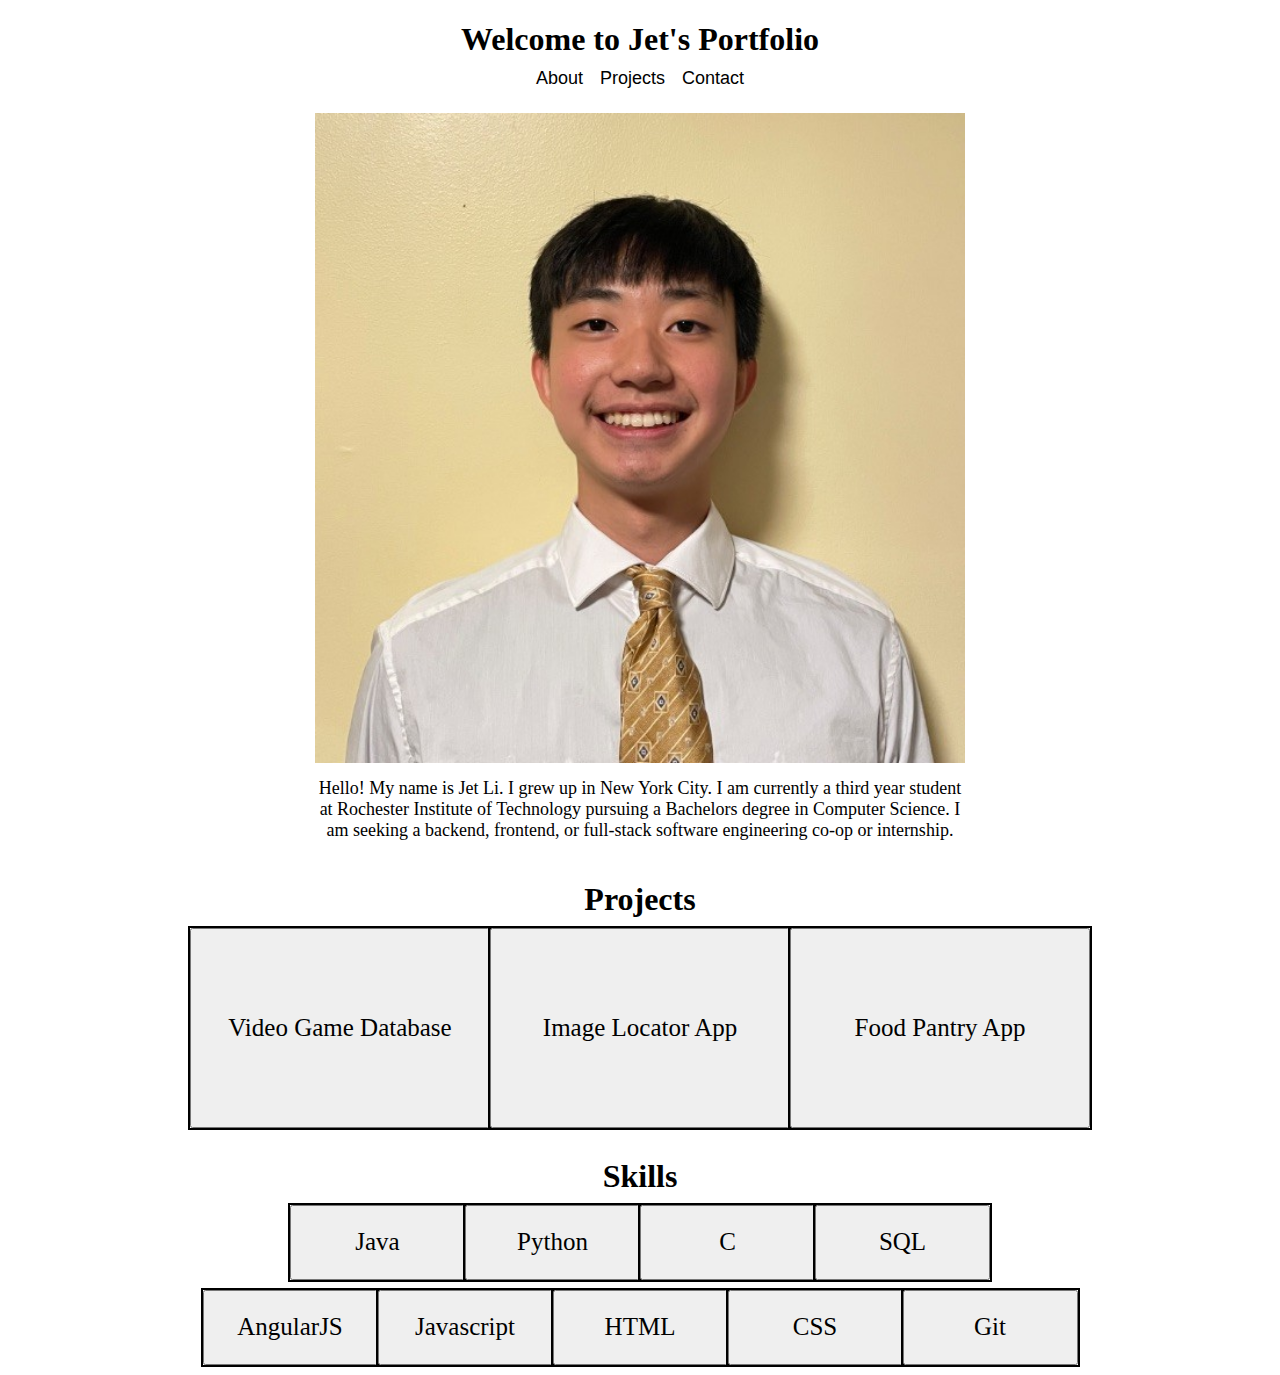
<file: index.html>
<!DOCTYPE html>
<html lang="en">
<head>
    <meta charset="UTF-8">
    <meta name="viewport" content="width=device-width, initial-scale=1.0">
    <title>Portfolio</title>
    <link rel="stylesheet" href="styles.css">
</head>
<body> 
    <h1> Welcome to Jet's Portfolio </h1>
    <div class = "button-box"> 
        <button onclick="goToPage('/about/about.html')"> About </button> 
        <button onclick="goToPage('/projects/projects.html')"> Projects </button> 
        <button onclick="goToPage('/contact/contact.html')"> Contact </button>
    </div>
    <div class = "project"> 
        <img class = "pfp" src="linkedin_pfp.jpeg" alt="Profile Picture">
        <p> Hello! My name is Jet Li. I grew up in New York City. I am currently a third year student at Rochester Institute of Technology pursuing a Bachelors degree
            in Computer Science. I am seeking a backend, frontend, or full-stack software engineering co-op or internship. </p>
    </div>

    <h1 class="projects">Projects</h1>
    <div class = "project-box"> 
        <button class = "project-btn" data-link="projects/data_games_project/game_database.html">
            Video Game Database
        </button>
        
        <button class = "project-btn" data-link="projects/image_project/image_app.html">
            Image Locator App
        </button>
        
        <button class = "project-btn" data-link="projects/food_pantry_project/food_pantry.html">
            Food Pantry App
        </button>
    </div>

    <h1 class="skills">Skills</h1>
    <div class = "skills-box"> 
        <button> Java </button>
        <button> Python </button>
        <button> C </button>
        <button> SQL </button>
    </div>

    <div class = "skills-box"> 
        <button> AngularJS </button>
        <button> Javascript </button>
        <button> HTML</button>
        <button> CSS </button>
        <button> Git </button>
    </div>
    


    
    <script src = "index.js"> </script>
</body>
</html>
</file>
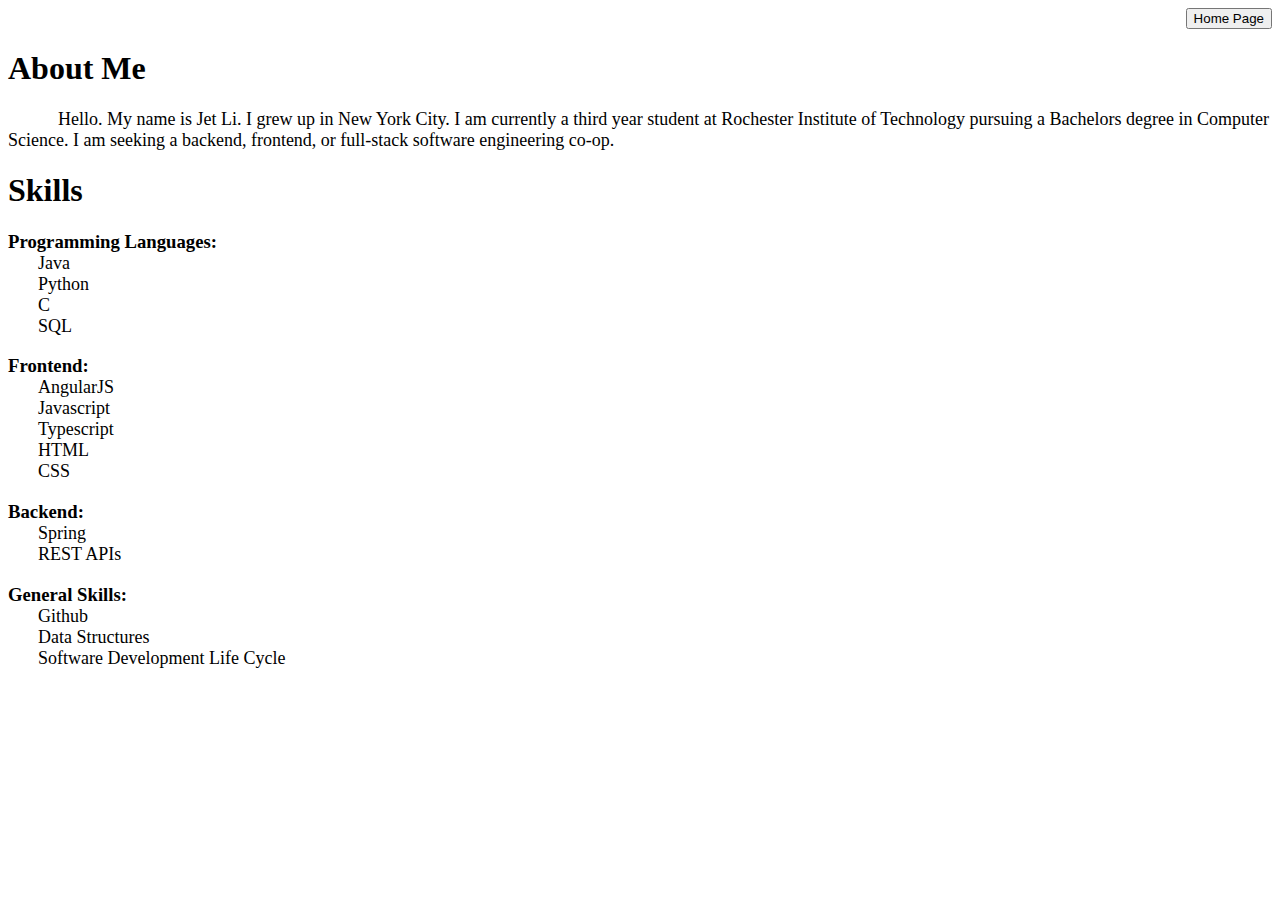
<file: about/about.html>
<!DOCTYPE html>
<html lang="en">
<head>
    <meta charset="UTF-8">
    <meta name="viewport" content="width=device-width, initial-scale=1.0">
    <title>About Me</title>
    <link rel="stylesheet" href="about.css">
</head>
<body>
    <div class="home-button">
        <button onclick="goToPage('../index.html')">Home Page</button>
    </div>
    
    <h1> About Me </h1>
    <p> Hello. My name is Jet Li. I grew up in New York City. I am currently a third year student at Rochester Institute of Technology pursuing a Bachelors degree
        in Computer Science. I am seeking a backend, frontend, or full-stack software engineering co-op. 
    </p>

    <div>
        <h1> Skills </h1>
        <h3> Programming Languages: </h3>
            <div class="bullet">Java</div>
            <div class="bullet">Python</div>
            <div class="bullet">C</div>
            <div class="bullet">SQL</div>
            
        <h3> Frontend: </h3>
            <div class="bullet">AngularJS</div>
            <div class="bullet">Javascript</div>
            <div class="bullet">Typescript</div>
            <div class="bullet">HTML</div>
            <div class="bullet">CSS</div>

        <h3> Backend: </h3>
            <div class="bullet">Spring</div>
            <div class="bullet">REST APIs</div>

        <h3> General Skills: </h3>
            <div class="bullet">Github</div>
            <div class="bullet">Data Structures</div>
            <div class="bullet">Software Development Life Cycle</div>
    </div>

    <script src = "../index.js"> </script>
</body>
</html>
</file>
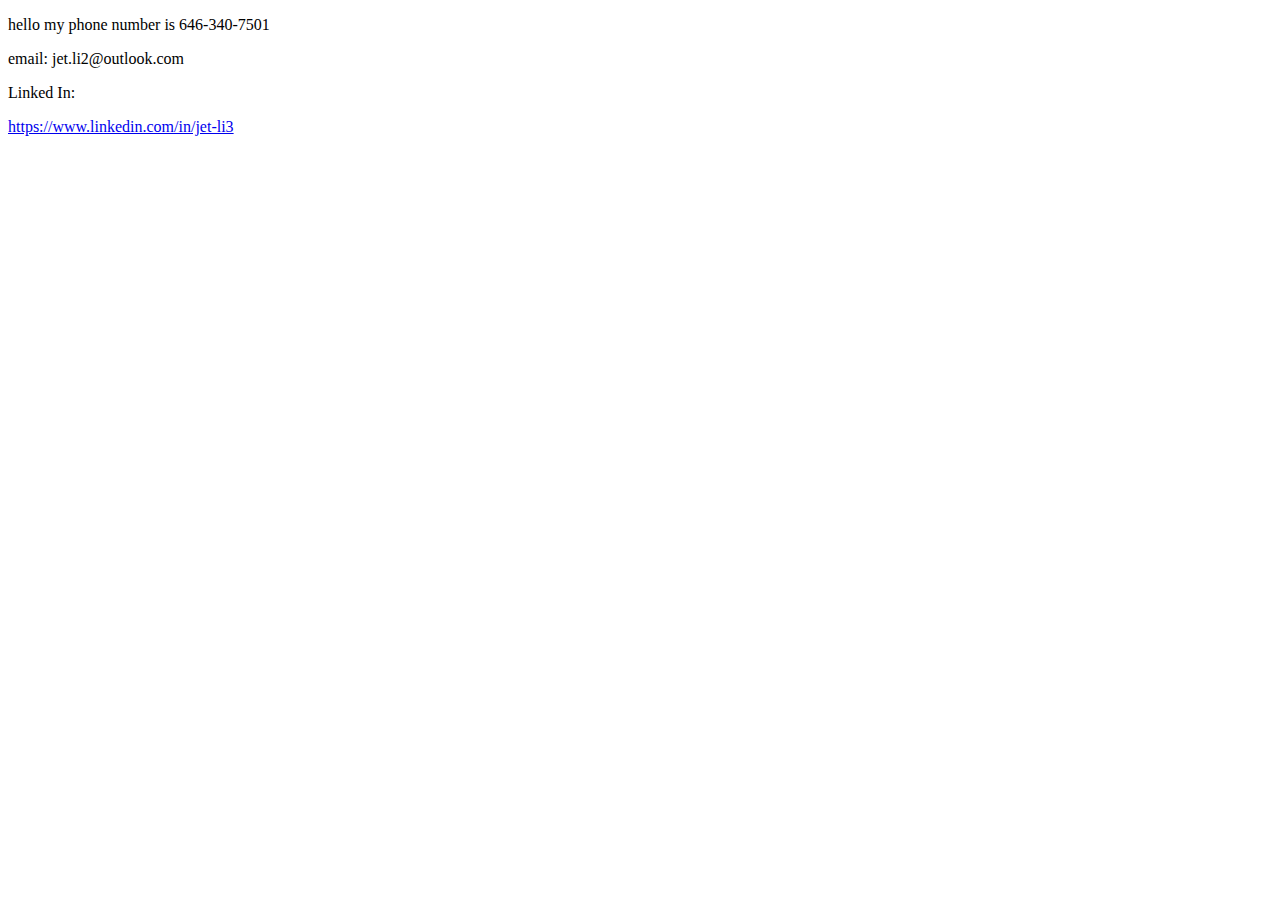
<file: contact/contact.html>
<!DOCTYPE html>
<html lang="en">
<head>
    <meta charset="UTF-8">
    <meta name="viewport" content="width=device-width, initial-scale=1.0">
    <title>Document</title>
</head>
<body>
    <p>hello my phone number is 646-340-7501</p>
    <p>email: jet.li2@outlook.com</p>
    <p> Linked In: </p>
    <a href="https://www.linkedin.com/in/jet-li3" target="_blank">https://www.linkedin.com/in/jet-li3</a>
    

</body>
</html>
</file>
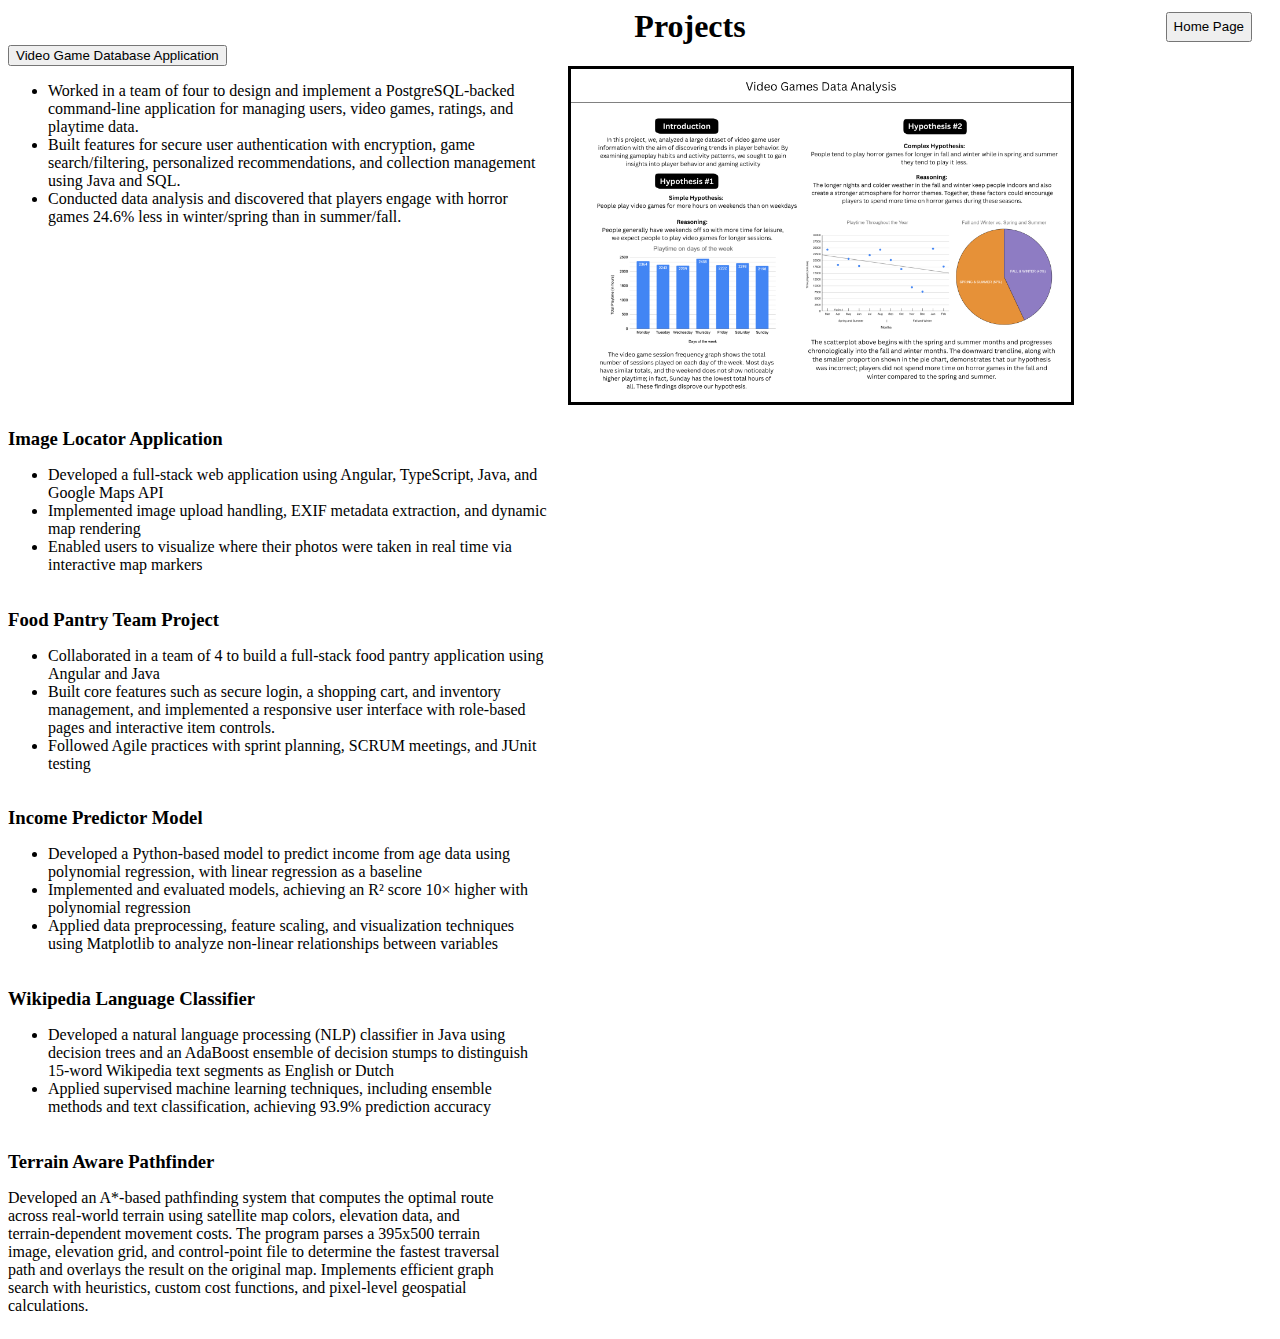
<file: projects/projects.html>
<!DOCTYPE html>
<html lang="en">
<head>
    <meta charset="UTF-8">
    <meta name="viewport" content="width=device-width, initial-scale=1.0">
    <title>Document</title>
    <link rel="stylesheet" href="projects.css">
</head>
<body>
    <div class="top">
        <div class="left"></div>   
        <h1>Projects</h1>
        <button class="home-button" onclick="goToPage('../index.html')">Home Page</button>
    </div>        
    
    <div class="individual">
        <button onclick="goToPage('data_games/video_game_database.html')"> Video Game Database Application </button>
    </div>
    <div class="project">
        <ul>
            <li>Worked in a team of four to design and implement a PostgreSQL-backed command-line application for managing users, video games, ratings, and playtime data.</li>
            <li>Built features for secure user authentication with encryption, game search/filtering, personalized recommendations, and collection management using Java and SQL.</li>
            <li>Conducted data analysis and discovered that players engage with horror games 24.6% less in winter/spring than in summer/fall.</li>
        </ul>
        <div class="poster">
            <img src="data_games/data_poster.png" alt="Video Game Data Analysis Poster">
        </div>
    </div>

    <h3> Image Locator Application </h3>
    <div class="project">
        <ul>
            <li>Developed a full-stack web application using Angular, TypeScript, Java, and Google Maps API</li>
            <li>Implemented image upload handling, EXIF metadata extraction, and dynamic map rendering</li>
            <li>Enabled users to visualize where their photos were taken in real time via interactive map markers
            </li>
        </ul>
    </div>
    
    <h3> Food Pantry Team Project </h3>
    <div class = "project">
        <ul>
            <li>Collaborated in a team of 4 to build a full-stack food pantry application using Angular and Java</li>
            <li>Built core features such as secure login, a shopping cart, and inventory management, and implemented a responsive user interface with role-based pages and interactive item controls.</li>
            <li>Followed Agile practices with sprint planning, SCRUM meetings, and JUnit testing</li>
        </ul>
    </div>

    <h3> Income Predictor Model </h3>
    <div class = "project">
        <ul>
            <li>Developed a Python-based model to predict income from age data using polynomial regression, with linear regression as a baseline</li>
            <li>Implemented and evaluated models, achieving an R² score 10× higher with polynomial regression</li>
            <li>Applied data preprocessing, feature scaling, and visualization techniques using Matplotlib to analyze non-linear relationships between variables</li>
        </ul>
    </div>

    <h3> Wikipedia Language Classifier </h3>
    <div class = "project">
        <ul>
            <li>Developed a natural language processing (NLP) classifier in Java using decision trees and an AdaBoost ensemble of decision stumps to distinguish 15-word Wikipedia text segments as English or Dutch</li>
            <li>Applied supervised machine learning techniques, including ensemble methods and text classification, achieving 93.9% prediction accuracy</li>
        </ul>
    </div>

    <h3> Terrain Aware Pathfinder </h3>
    <div class = "project">
        <p>
            Developed an A*-based pathfinding system that computes the optimal route across real-world terrain using satellite map colors, elevation data, and terrain-dependent movement costs. The program parses a
            395x500 terrain image, elevation grid, and control-point file to determine the fastest traversal path and overlays the result on the original map. Implements efficient graph search with heuristics, custom cost functions, and pixel-level geospatial calculations.
        </p>
    </div>

    <script src = "../index.js"> </script>
</body>
</html>
</file>
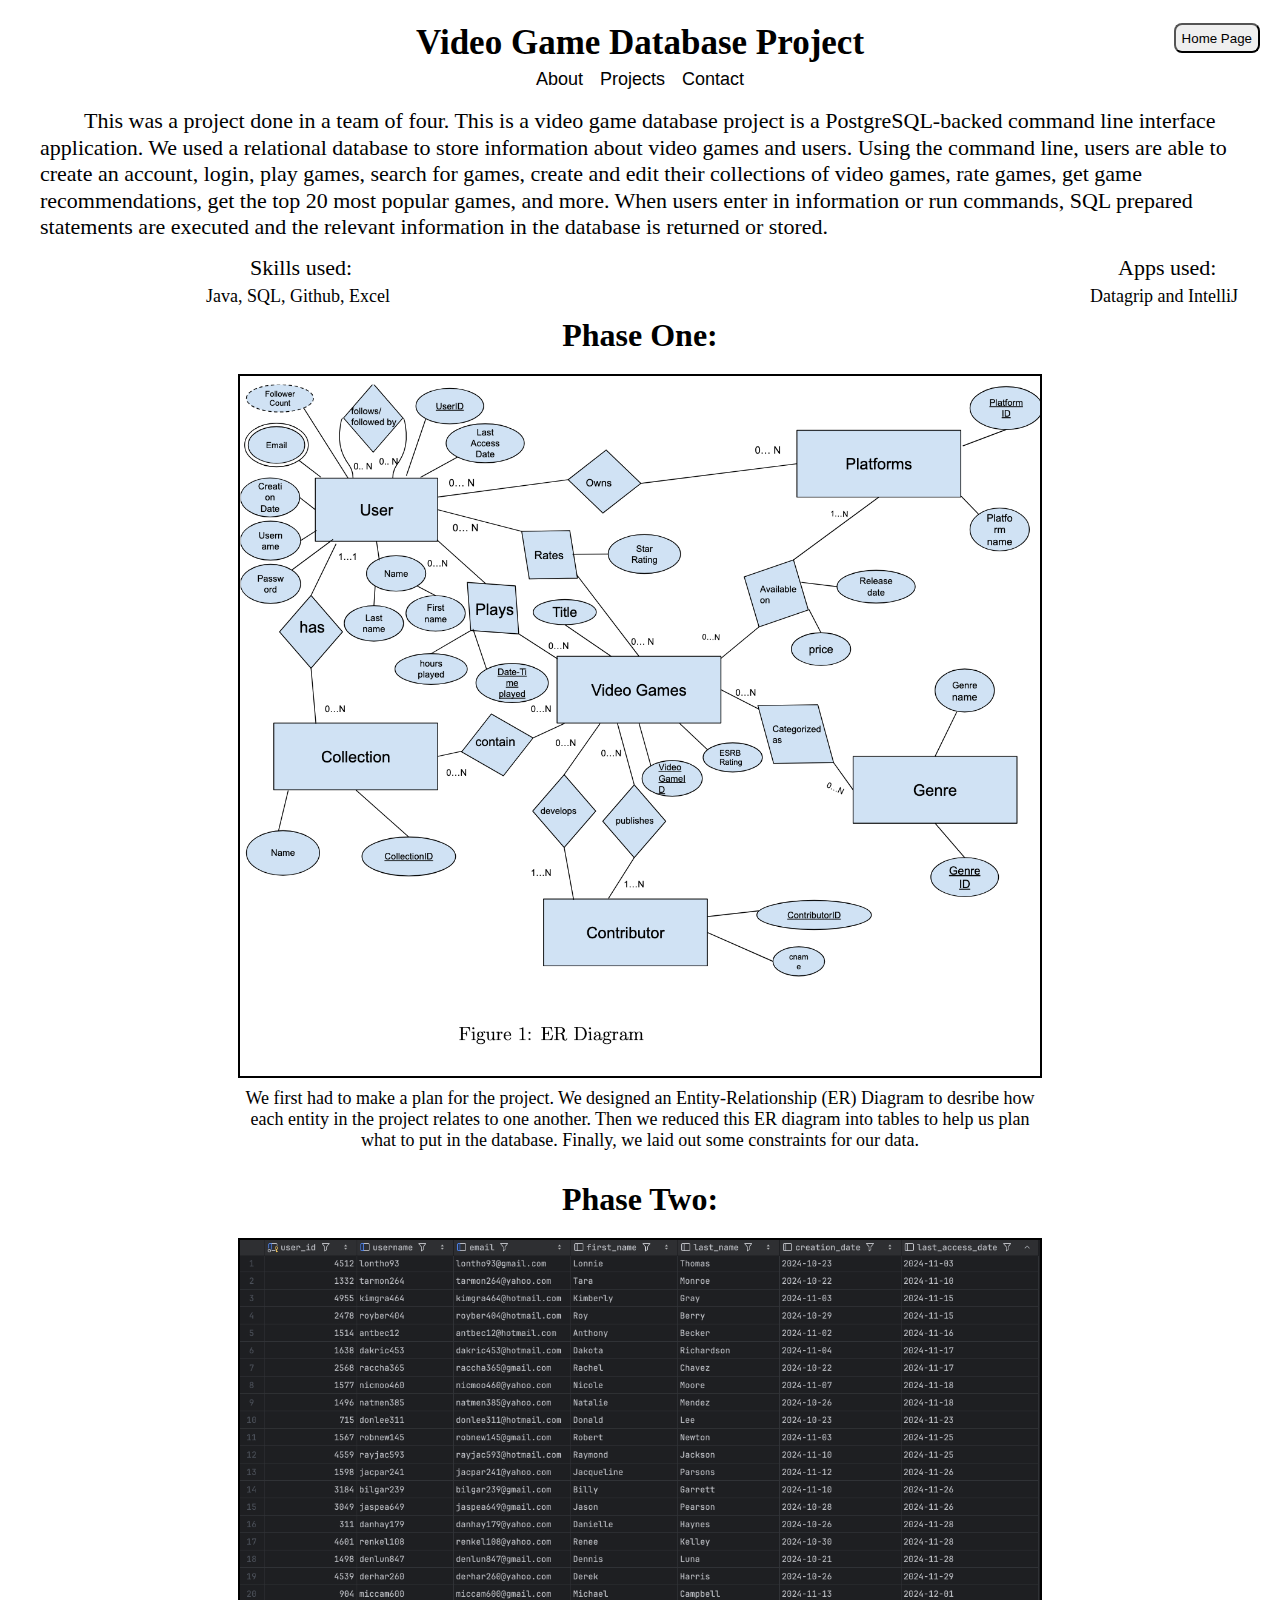
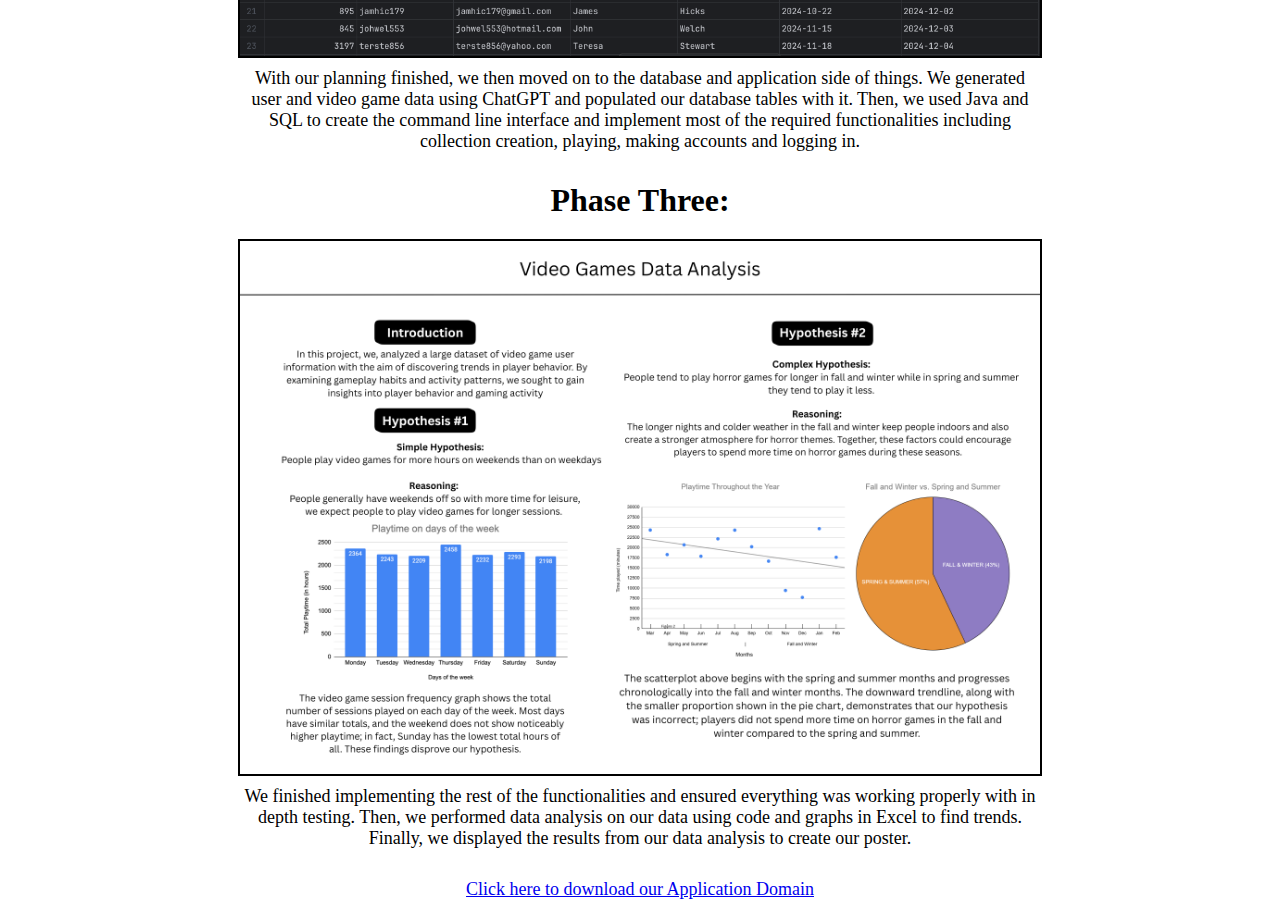
<file: projects/data_games/game_database.html>
<!DOCTYPE html>
<html lang="en">
<head>
    <meta charset="UTF-8">
    <meta name="viewport" content="width=device-width, initial-scale=1.0">
    <title>Video Game Database Project</title>
    <link rel="stylesheet" href="game_database.css">
</head>
<body>
    <button class="home-button" onclick="goToPage('../../../index.html')">Home Page</button>
    <h1 class = "title"> Video Game Database Project </h1>
    <div class = "button-box"> 
        <button onclick="goToPage('/about/about.html')"> About </button> 
        <button onclick="goToPage('/projects/projects.html')"> Projects </button> 
        <button onclick="goToPage('/projects/projects.html')"> Contact </button>
    </div>

    <p class = "summary"> 
        This was a project done in a team of four. This is a video game database project is a PostgreSQL-backed command line interface 
        application. We used a relational database to store information about video games and users. Using the command line, users are 
        able to create an account, login, play games, search for games, create and edit their collections of video games, rate games, 
        get game recommendations, get the top 20 most popular games, and more. When users enter in information or run commands, SQL 
        prepared statements are executed and the relevant information in the database is returned or stored.  
    </p>

    <div class = "skills-apps">
        <p class = "top-skills"> Skills used: </p>
        <p class = "top-apps"> Apps used: 
    </div>
    <div class = "skills-apps">
        <p class = "bot-skills">Java, SQL, Github, Excel</p>
        <p class = "bot-apps"> Datagrip and IntelliJ</p>
    </div>

    <h1 class = "phase" > Phase One: </h1>
    <div>
        <img class = "er" src = "er_diagram.png" alt = "ER Diagram">
    </div>    
    <p class = "er_diagram"> 
        We first had to make a plan for the project. We designed an Entity-Relationship (ER) Diagram to desribe how each entity in 
        the project relates to one another. Then we reduced this ER diagram into tables to help us plan what to put in the 
        database. Finally, we laid out some constraints for our data. 
    </p>


    <h1 class = "phase" > Phase Two: </h1>
    <div>
        <img class = "database" src = "database.png" alt = "Database Image">
    </div>
    <p class = "er_diagram"> 
        With our planning finished, we then moved on to the database and application side of things. We generated user and video 
        game data using ChatGPT and populated our database tables with it. Then, we used Java and SQL to create the command line 
        interface and implement most of the required functionalities including collection creation, playing, making accounts and 
        logging in. 
    </p>

    <h1 class = "phase" > Phase Three: </h1>
    <div>
        <img class = "database" src = "data_poster.png" alt = "Data Analysis Poster">
    </div>
    <p class = "er_diagram"> 
        We finished implementing the rest of the functionalities and ensured everything was working properly with in depth testing. 
        Then, we performed data analysis on our data using code and graphs in Excel to find trends. Finally, we displayed the results
        from our data analysis to create our poster. 
    </p>

    <div>
        <a href="Application_Domain.pdf" download>Click here to download our Application Domain</a>
    </div>

    <script src="../../index.js"></script>
</body>
</html>
</file>
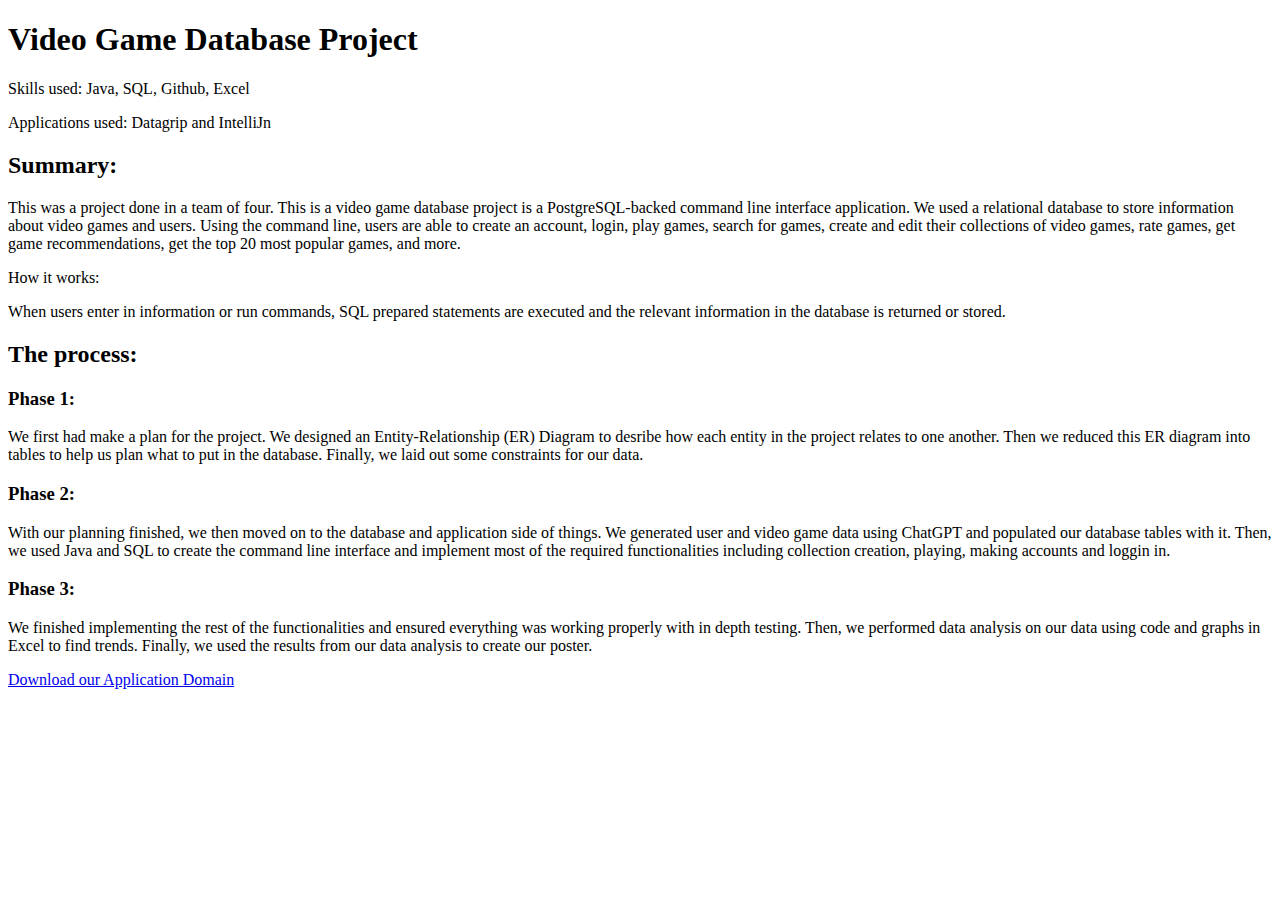
<file: projects/data_games/video_game_database.html>
<!DOCTYPE html>
<html lang="en">
<head>
    <meta charset="UTF-8">
    <meta name="viewport" content="width=device-width, initial-scale=1.0">
    <title>Video Game Database Project</title>
</head>
<body>
    <h1> Video Game Database Project </h1>
    <p> Skills used: Java, SQL, Github, Excel</p>
    <p> Applications used: Datagrip and IntelliJn</p>

    <h2> Summary: </h2>
    <p> This was a project done in a team of four. This is a video game database project is a PostgreSQL-backed command line interface 
        application. We used a relational database to store information about video games and users. Using the command line, users are 
        able to create an account, login, play games, search for games, create and edit their collections of video games, rate games, 
        get game recommendations, get the top 20 most popular games, and more. 
    </p>

    <p> How it works: </p>
    <p> When users enter in information or run commands, SQL prepared statements are executed and the relevant information in the 
        database is returned or stored.  
    </p>

    <h2> The process: </h2>
    <h3> Phase 1: </h3>
    <p> 
        We first had make a plan for the project. We designed an Entity-Relationship (ER) Diagram to desribe how each entity in the
        project relates to one another. Then we reduced this ER diagram into tables to help us plan what to put in the database. 
        Finally, we laid out some constraints for our data. 
    </p>
    <h3> Phase 2: </h3>
    <p> 
        With our planning finished, we then moved on to the database and application side of things. We generated user and video game
        data using ChatGPT and populated our database tables with it. Then, we used Java and SQL to create the command line interface 
        and implement most of the required functionalities including collection creation, playing, making accounts and loggin in. 
    </p>
    <h3> Phase 3: </h3>
    <p> 
        We finished implementing the rest of the functionalities and ensured everything was working properly with in depth testing. 
        Then, we performed data analysis on our data using code and graphs in Excel to find trends. Finally, we used the results
        from our data analysis to create our poster. 
    </p>

    <a href="Application_Domain.pdf" download>Download our Application Domain</a>

</body>
</html>
</file>
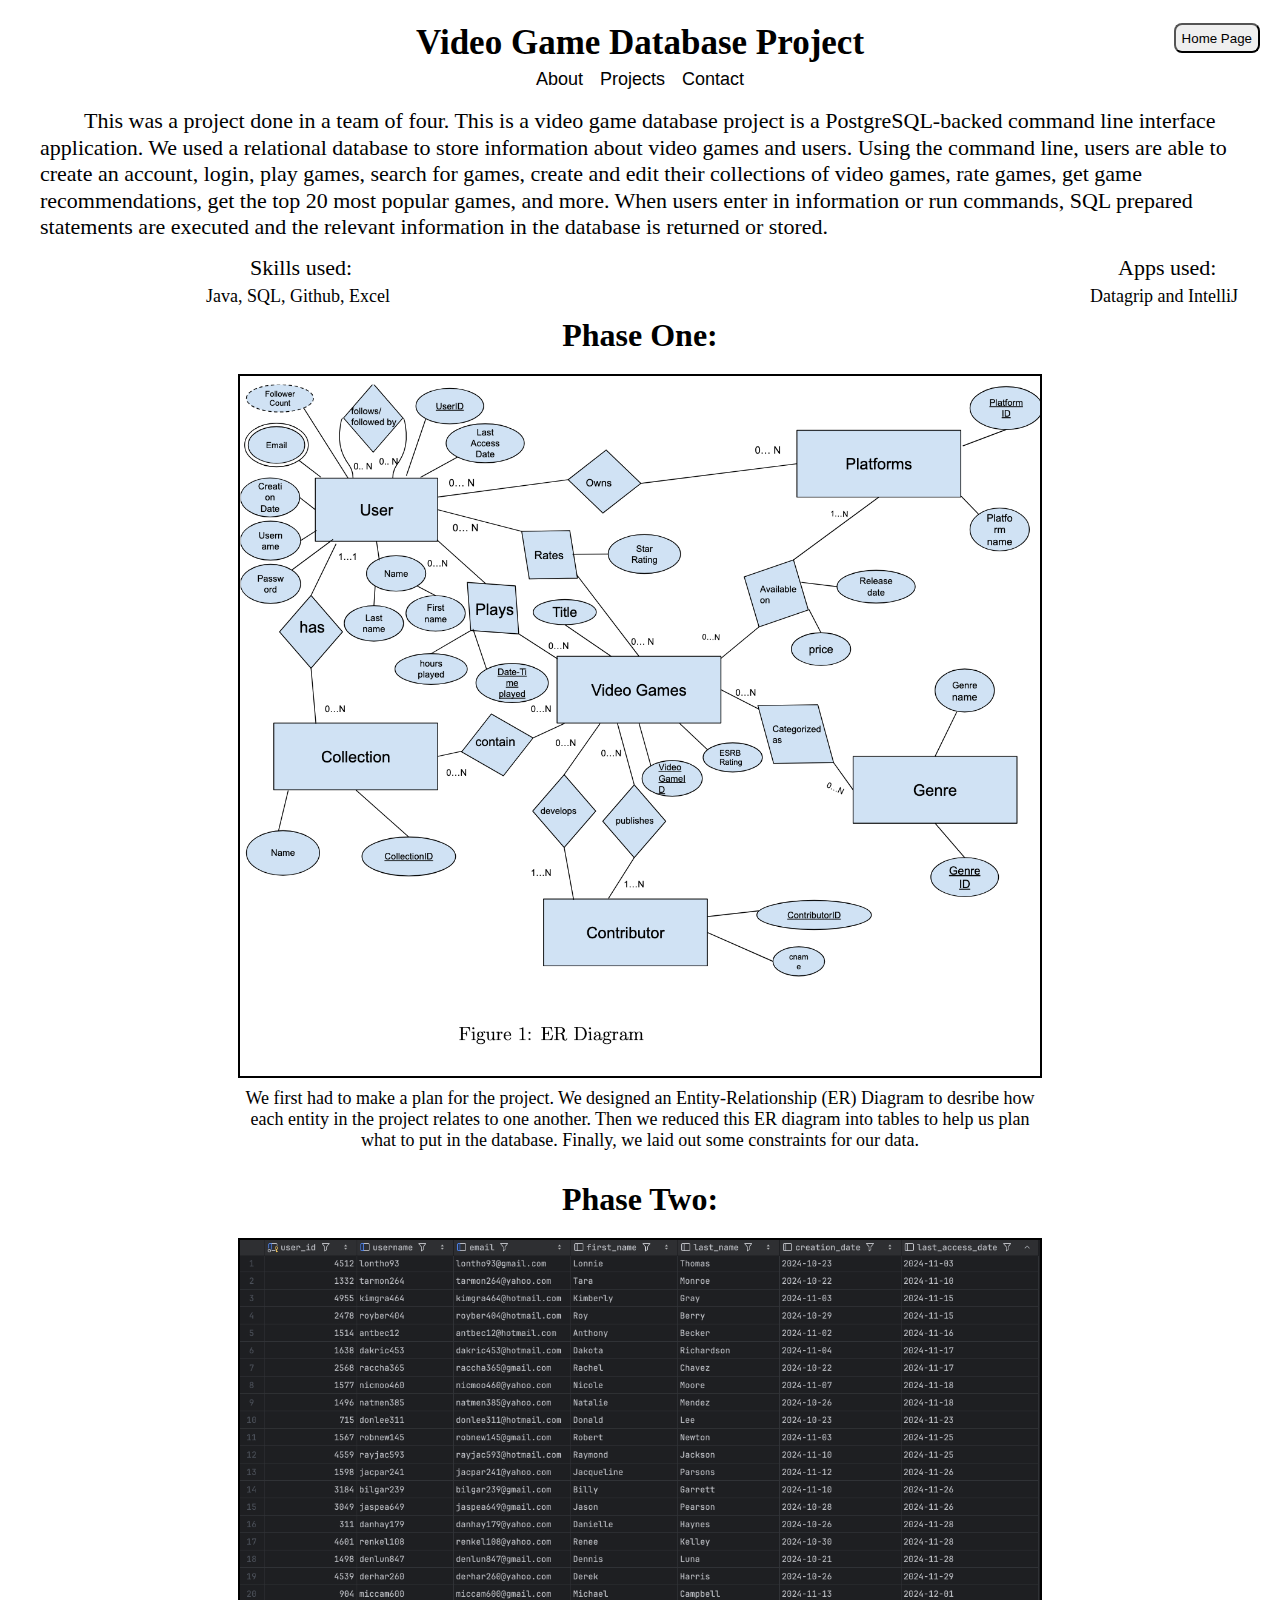
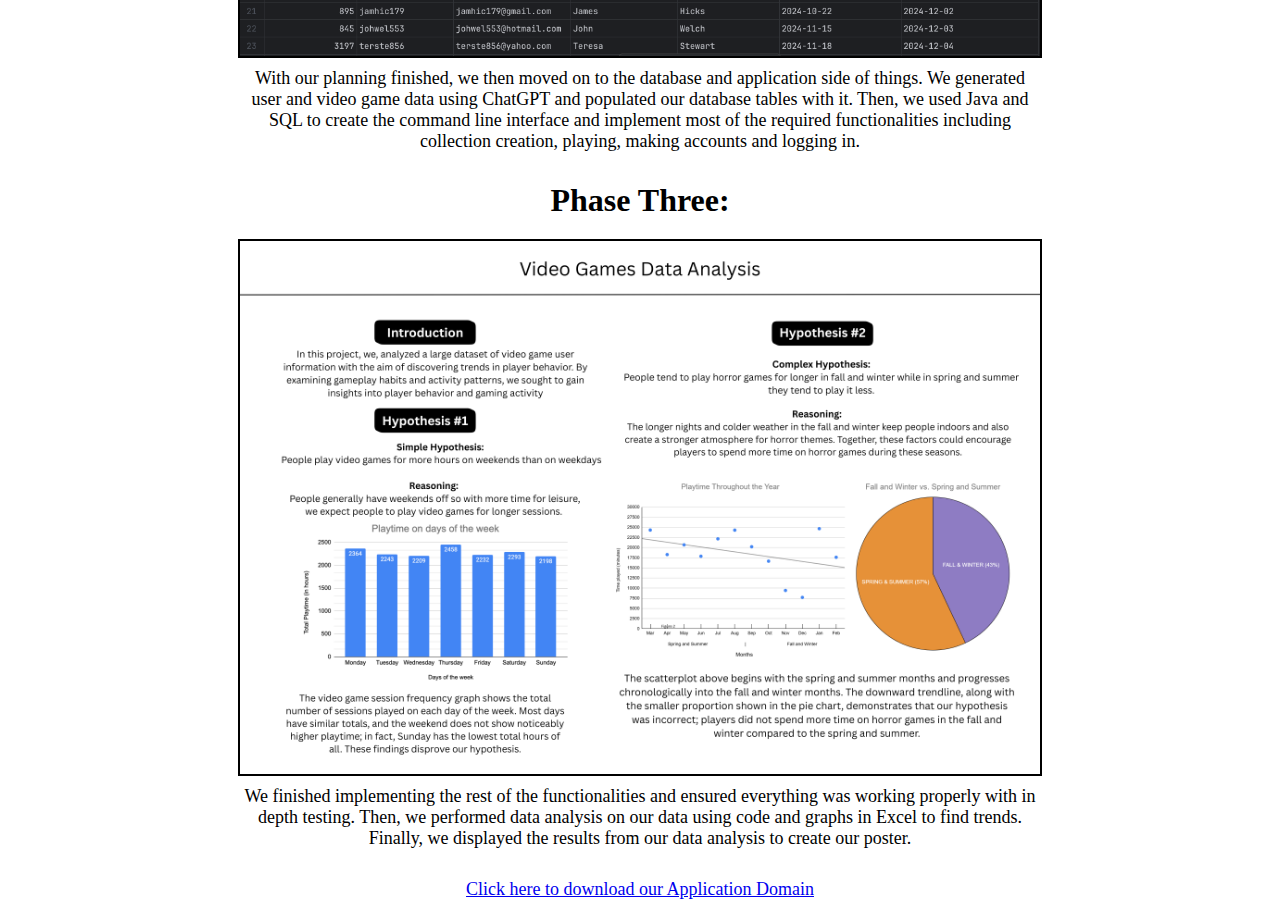
<file: projects/data_games_project/game_database.html>
<!DOCTYPE html>
<html lang="en">
<head>
    <meta charset="UTF-8">
    <meta name="viewport" content="width=device-width, initial-scale=1.0">
    <title>Video Game Database Project</title>
    <link rel="stylesheet" href="game_database.css">
</head>
<body>
    <button class="home-button" onclick="goToPage('../../../index.html')">Home Page</button>
    <h1 class = "title"> Video Game Database Project </h1>
    <div class = "button-box"> 
        <button onclick="goToPage('/about/about.html')"> About </button> 
        <button onclick="goToPage('/projects/projects.html')"> Projects </button> 
        <button onclick="goToPage('/contact/contact.html')"> Contact </button>
    </div>

    <p class = "summary"> 
        This was a project done in a team of four. This is a video game database project is a PostgreSQL-backed command line interface 
        application. We used a relational database to store information about video games and users. Using the command line, users are 
        able to create an account, login, play games, search for games, create and edit their collections of video games, rate games, 
        get game recommendations, get the top 20 most popular games, and more. When users enter in information or run commands, SQL 
        prepared statements are executed and the relevant information in the database is returned or stored.  
    </p>

    <div class = "skills-apps">
        <p class = "top-skills"> Skills used: </p>
        <p class = "top-apps"> Apps used: 
    </div>
    <div class = "skills-apps">
        <p class = "bot-skills">Java, SQL, Github, Excel</p>
        <p class = "bot-apps"> Datagrip and IntelliJ</p>
    </div>

    <h1 class = "phase" > Phase One: </h1>
    <div>
        <img class = "er" src = "images/er_diagram.png" alt = "ER Diagram">
    </div>    
    <p class = "er_diagram"> 
        We first had to make a plan for the project. We designed an Entity-Relationship (ER) Diagram to desribe how each entity in 
        the project relates to one another. Then we reduced this ER diagram into tables to help us plan what to put in the 
        database. Finally, we laid out some constraints for our data. 
    </p>


    <h1 class = "phase" > Phase Two: </h1>
    <div>
        <img class = "database" src = "images/database.png" alt = "Database Image">
    </div>
    <p class = "er_diagram"> 
        With our planning finished, we then moved on to the database and application side of things. We generated user and video 
        game data using ChatGPT and populated our database tables with it. Then, we used Java and SQL to create the command line 
        interface and implement most of the required functionalities including collection creation, playing, making accounts and 
        logging in. 
    </p>

    <h1 class = "phase" > Phase Three: </h1>
    <div>
        <img class = "database" src = "images/data_poster.png" alt = "Data Analysis Poster">
    </div>
    <p class = "er_diagram"> 
        We finished implementing the rest of the functionalities and ensured everything was working properly with in depth testing. 
        Then, we performed data analysis on our data using code and graphs in Excel to find trends. Finally, we displayed the results
        from our data analysis to create our poster. 
    </p>

    <div>
        <a href="images/Application_Domain.pdf" download>Click here to download our Application Domain</a>
    </div>

    <script src="../../index.js"></script>
</body>
</html>
</file>
<file: styles.css>
/** navigation buttons */
.button-box {
    display: flex;
    justify-content: center;
    gap: 5px;
    margin-top: 5px;
    margin-bottom: 20px;
}

.button-box button {
    height: 30px;
    font-size: 18px;
    border-radius: 8px;
    background: none;
    border: none;
    cursor: pointer;
}

.button-box button:hover {
    color: rgb(106, 197, 227);
}

/** project buttons */
.project-box {
    display: flex;
    justify-content: center;
    margin-top: 10px;
    margin-bottom: 10px;
}

.project-box button {
    outline: 2px solid black;
    height: 200px;
    width: 300px;
    font-size: 25px;
    font-family: 'Inter'
}

/** skills buttons */
.skills-box {
    display: flex;
    justify-content: center;
    margin-top: 10px;
    margin-bottom: 10px;
}

.skills-box button {
    outline: 2px solid black;
    height: 75px;
    width: 175px;
    font-size: 25px;
    font-family: 'Inter'
}

h1 {
    text-align: center;
    margin-bottom: 0;
}

h1.projects {
    text-align: center;
}

h1.skills {
    margin-top: 30px;
}

.project {
    display: flex;
    flex-direction: column;
    align-items: center;
    max-width: 900px;
    margin: 0 auto;
}


p {
    max-width: 650px;
    text-align: center;
    margin-top: 5px;
    font-size: 18px;
}


.pfp {
    width: 650px;
    height: auto;
    margin-bottom: 10px;
}
</file>
<file: about/about.css>
p {
    text-indent: 50px;
    font-size: 18px;
}

.bullet{
    text-indent: 30px;
    font-size: 18px;
}

h3{
    margin-bottom: 0;
}

.home-button {
    display: flex;
    justify-content: flex-end;
}
</file>
<file: projects/projects.css>
/*********** TOP **********/
.top {
    display: flex;
    align-items: center;
    padding: 0 20px;
    position: relative; 
}

.top h1 {
    margin: 0 auto; 
    text-align: center;
}

.home-button {
    position: absolute;
    right: 20px;   
    height: 30px;
    cursor: pointer;
}

.left {
    width: 100px; 
}



/********** Content **********/
h3{
    margin-bottom: 0;
}

.project {
    display: flex;
    gap: 20px;
    max-width: 1200px;  
}


.poster img {
    width: 500px;
    height: auto;
    border: 3px solid black;
}

ul{
    max-width: 500px;
}

p{
    max-width: 500px;
}
</file>
<file: projects/data_games/game_database.css>
.home-button {
    position: absolute;
    right: 20px;   
    height: 30px;
    cursor: pointer;
    border-radius: 8px;
}

.button-box {
    display: flex;
    justify-content: center;
    gap: 5px;
    margin-top: 0px;
    margin-bottom: 20px;
}

.button-box button {
    height: 20px;
    font-size: 18px;
    border-radius: 8px;
    background: none;
    border: none;
    cursor: pointer;
}

.button-box button:hover {
    color: rgb(106, 197, 227);
}

html, body {
    font-family: 'Times New Roman', Times, serif;
}

h1 {
    text-align: center;
    margin-bottom: 10px;
    font-size: 35px;
}

h1.title {
    margin-bottom: 5px;
}

h1.phase {
    margin-top: 0px;
    text-align: center;
    margin-bottom: 20px;
    font-size: 32px;
}

h2 {
    margin-top: 0px;
    margin-bottom: 0px;
    text-align: center;
}

h2.process {
    text-align: center;
    margin-bottom: 20px;
    font-size: 28px;
}

.er {
    width: 800px;
    height: auto;
    border: 2px solid black;
    display: block;       /* makes margin auto work */
    margin: 0 auto; 
}

.database {
    width: 800px;
    height: auto;
    border: 2px solid black;
    display: block;       /* makes margin auto work */
    margin: 0 auto; 
}

.poster {
    width: 800px;
    height: auto;
    border: 2px solid black;
}

p{
    font-size: 18px;
    margin-top: 0px;
}

p.summary {
    width: 1200px;
    margin: 15px auto;
    font-size: 22px;
    text-align: left;
    text-indent: 2em;   /* only first line indented */
    line-height: 1.2;
}


p.er_diagram{
    width: 800px;

    text-align: center;
    margin: 10px auto;
    margin-bottom: 30px;
}

p.erp{
    font-size: 25px;
    margin-top: 0px;
    text-align: center;
}

p.top-skills{
    font-size:22px;
    text-indent: 11em;
    margin-bottom: 5px; 
}

p.top-apps{
    font-size:22px;
    text-indent: 3em;
    text-align: right;
    margin-bottom: 5px; 
}

p.bot-skills{
    font-size:18px;
    text-indent: 11em;
    margin-bottom: 10px; 
}

p.bot-apps{
    font-size:18px;
    text-indent: 0em;
    text-align: right;
    margin-bottom: 10px; 
}

.skills-apps {
    display: flex;
    gap: 700px;
    margin-bottom: 0px;
}

.img-txt-box-er {
    display: flex;
    gap: 15px;
    max-width: 1100px;  
    margin: 0 auto;
    margin-bottom: 40px; 
}

a{
    display: block;
    text-align: center;
    font-size: 18px;
}
</file>
<file: projects/data_games_project/game_database.css>
.home-button {
    position: absolute;
    right: 20px;   
    height: 30px;
    cursor: pointer;
    border-radius: 8px;
}

.button-box {
    display: flex;
    justify-content: center;
    gap: 5px;
    margin-top: 0px;
    margin-bottom: 20px;
}

.button-box button {
    height: 20px;
    font-size: 18px;
    border-radius: 8px;
    background: none;
    border: none;
    cursor: pointer;
}

.button-box button:hover {
    color: rgb(106, 197, 227);
}

html, body {
    font-family: 'Times New Roman', Times, serif;
}

h1 {
    text-align: center;
    margin-bottom: 10px;
    font-size: 35px;
}

h1.title {
    margin-bottom: 5px;
}

h1.phase {
    margin-top: 0px;
    text-align: center;
    margin-bottom: 20px;
    font-size: 32px;
}

h2 {
    margin-top: 0px;
    margin-bottom: 0px;
    text-align: center;
}

h2.process {
    text-align: center;
    margin-bottom: 20px;
    font-size: 28px;
}

.er {
    width: 800px;
    height: auto;
    border: 2px solid black;
    display: block;       /* makes margin auto work */
    margin: 0 auto; 
}

.database {
    width: 800px;
    height: auto;
    border: 2px solid black;
    display: block;       /* makes margin auto work */
    margin: 0 auto; 
}

.poster {
    width: 800px;
    height: auto;
    border: 2px solid black;
}

p{
    font-size: 18px;
    margin-top: 0px;
}

p.summary {
    width: 1200px;
    margin: 15px auto;
    font-size: 22px;
    text-align: left;
    text-indent: 2em;   /* only first line indented */
    line-height: 1.2;
}


p.er_diagram{
    width: 800px;

    text-align: center;
    margin: 10px auto;
    margin-bottom: 30px;
}

p.erp{
    font-size: 25px;
    margin-top: 0px;
    text-align: center;
}

p.top-skills{
    font-size:22px;
    text-indent: 11em;
    margin-bottom: 5px; 
}

p.top-apps{
    font-size:22px;
    text-indent: 3em;
    text-align: right;
    margin-bottom: 5px; 
}

p.bot-skills{
    font-size:18px;
    text-indent: 11em;
    margin-bottom: 10px; 
}

p.bot-apps{
    font-size:18px;
    text-indent: 0em;
    text-align: right;
    margin-bottom: 10px; 
}

.skills-apps {
    display: flex;
    gap: 700px;
    margin-bottom: 0px;
}

.img-txt-box-er {
    display: flex;
    gap: 15px;
    max-width: 1100px;  
    margin: 0 auto;
    margin-bottom: 40px; 
}

a{
    display: block;
    text-align: center;
    font-size: 18px;
}
</file>
